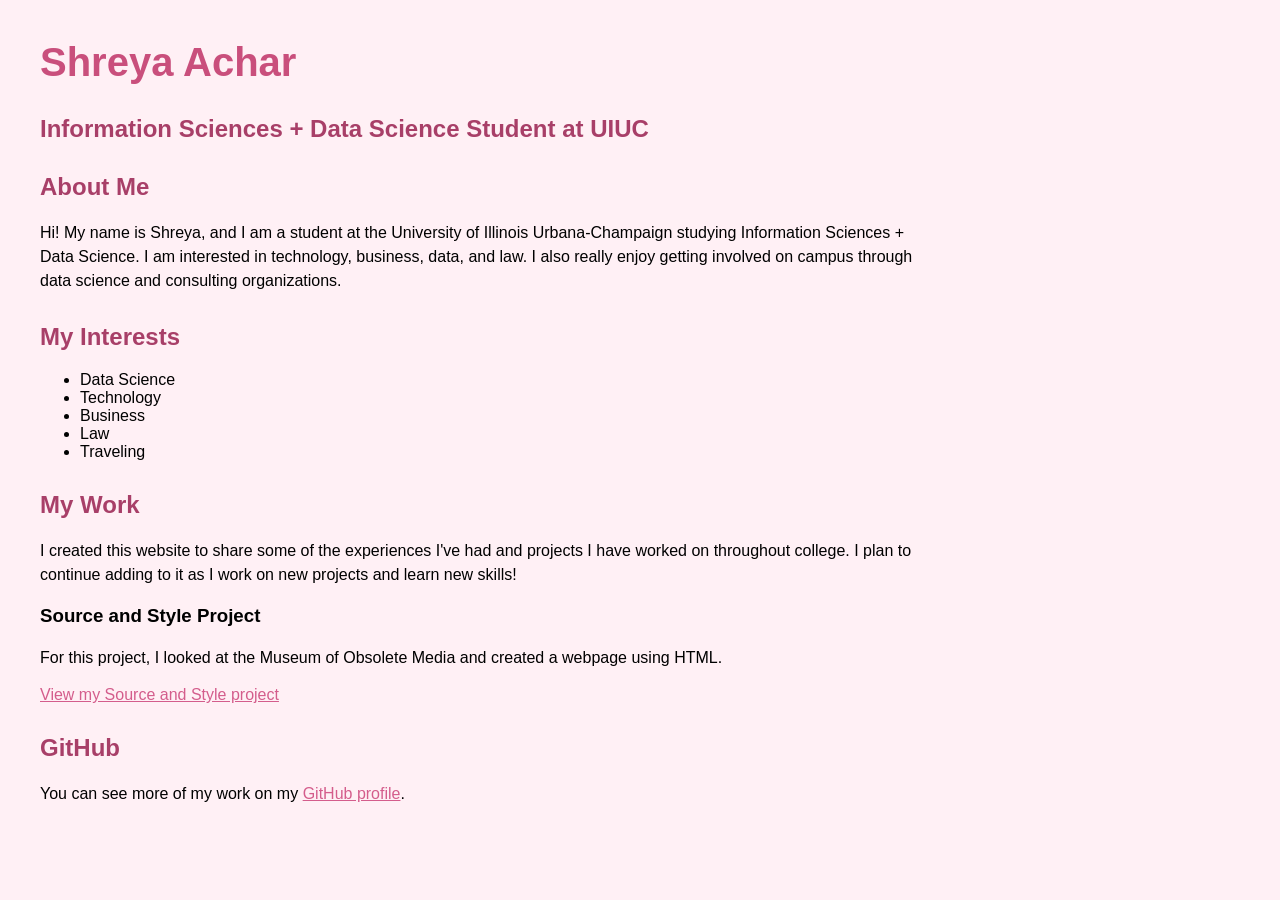
<file: index.html>
<!DOCTYPE html>
<html>
<head>
    <title>Shreya Achar</title>
    <link rel="stylesheet" href="style.css">
</head>

<body>

    <h1>Shreya Achar</h1>
    <h2>Information Sciences + Data Science Student at UIUC</h2>

    <h2>About Me</h2>
    <p>
        Hi! My name is Shreya, and I am a student at the University of Illinois
        Urbana-Champaign studying Information Sciences + Data Science. I am
        interested in technology, business, data, and law. I also really enjoy getting involved 
        on campus through data science and consulting organizations.
    </p>

    <h2>My Interests</h2>
    <ul>
        <li>Data Science</li>
        <li>Technology</li>
        <li>Business</li>
        <li>Law</li>
        <li>Traveling</li>
    </ul>

    <h2>My Work</h2>

<p>
    I created this website to share some of the experiences I've had and
    projects I have worked on throughout college. I plan to continue adding
    to it as I work on new projects and learn new skills!
</p>

<h3>Source and Style Project</h3>

<p>
    For this project, I looked at the Museum of Obsolete Media and created
    a webpage using HTML.
</p>

<a href="source-and-style/">View my Source and Style project</a>
    <h2>GitHub</h2>
    <p>
        You can see more of my work on my
        <a href="https://github.com/shreyaachar0">GitHub profile</a>.
    </p>

</body>
</html>
</file>
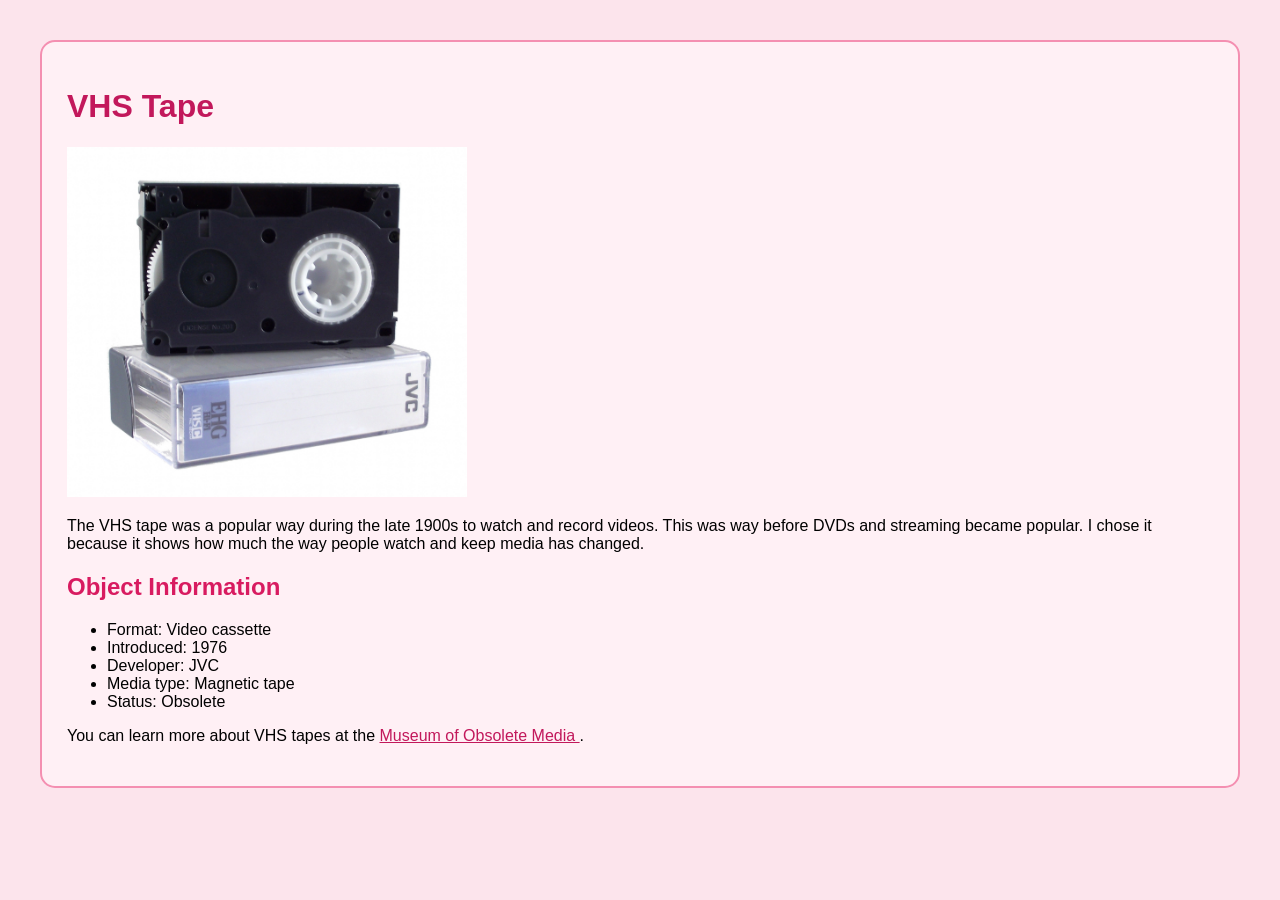
<file: source-and-style/index.html>
<!DOCTYPE html>
<html>
<head>
    <title>VHS Tape</title>

    <style>
        body {
            font-family: Arial, sans-serif;
            margin: 40px;
            background-color: #fce4ec;
        }

        .object {
            background-color: #fff0f5;
            padding: 25px;
            border-radius: 15px;
            border: 2px solid #f48fb1;
        }

        h1 {
            color: #c2185b;
        }

        h2 {
            color: #d81b60;
        }

        a {
            color: #c2185b;
        }

        img {
            width: 400px;
        }
    </style>
</head>

<body>

    <div class="object">

        <h1>VHS Tape</h1>
	<img src="images/vhs.jpg" alt="VHS tape"> 

        <p>
            The VHS tape was a popular way during the late 1900s to watch and record videos.
            This was way before DVDs and streaming became popular. I chose it because it shows
            how much the way people watch and keep media has changed.
        </p>

        <h2>Object Information</h2>

        <ul>
            <li>Format: Video cassette</li>
            <li>Introduced: 1976</li>
            <li>Developer: JVC</li>
            <li>Media type: Magnetic tape</li>
            <li>Status: Obsolete</li>
        </ul>

        <p>
            You can learn more about VHS tapes at the
            <a href="https://obsoletemedia.org/vhs/">
                Museum of Obsolete Media
            </a>.
        </p>

    </div>

</body>
</html>
</file>
<file: style.css>
body {
    font-family: Arial, sans-serif;
    background-color: #fff0f5;
    margin: 40px;
    max-width: 900px;
}

h1 {
    font-size: 40px;
    color: #c94f7c;
}

h2 {
    margin-top: 30px;
    color: #a83f68;
}

p {
    line-height: 1.5;
}

a {
    color: #d45d8c;
}
</file>
